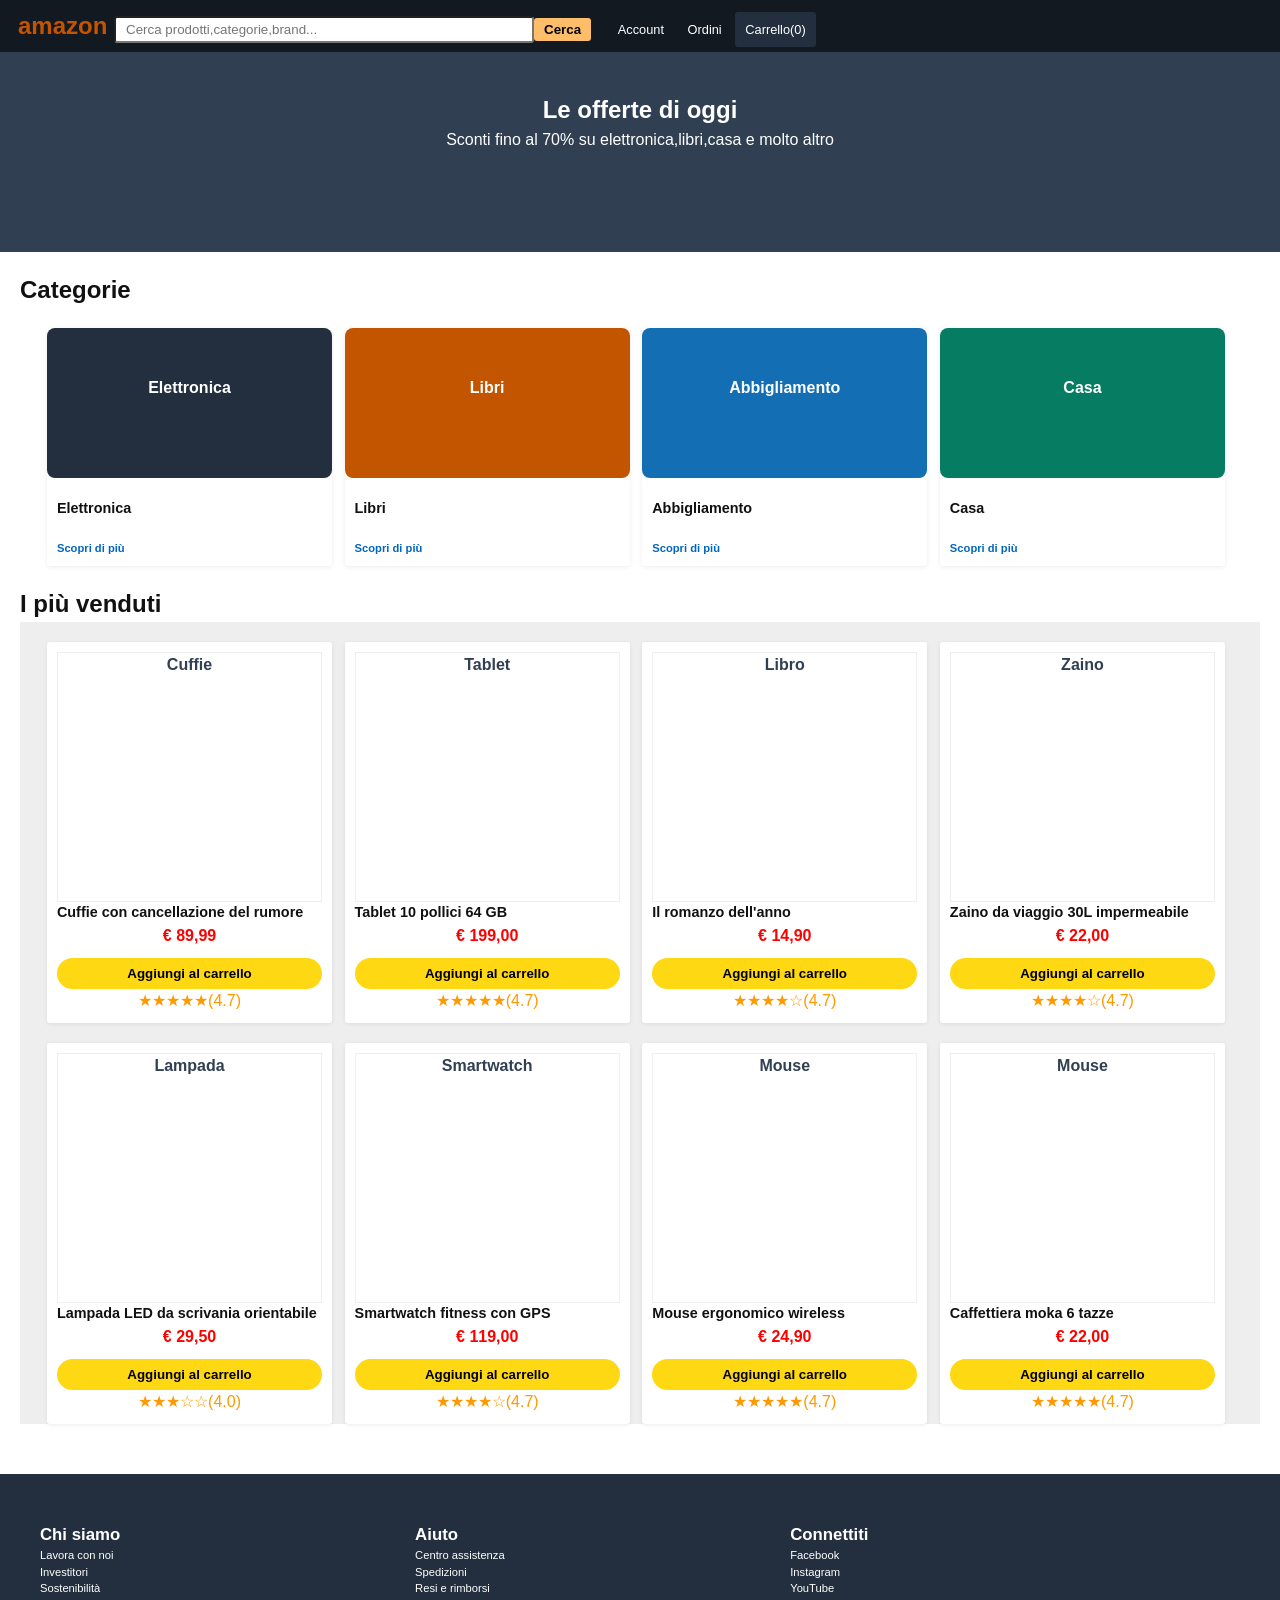
<file: index.html>
<!doctype html>
<html lang="it">
  <head>
    <meta charset="UTF-8" />
    <meta name="viewport" content="width=device-width, initial-scale=1.0" />
    <title>Amazon Homepage — Week Project</title>
    <link rel="stylesheet" href="assets/css/style.css" />
    <script type="module" src="assets/scripts/script.js"></script>
  </head>
  <body>
    <header>
      <!-- Logo, barra di ricerca, link Account / Ordini / Carrello -->
      <a href="javascript:void(0)" id="header-link">amazon</span>
        <div class="search-container">
      <input
        type="text"
        placeholder="Cerca prodotti,categorie,brand..."
        id="searchbar"
      />
      <button type="button">Cerca</button>
      </div>
      <a href="javascript:void(0)">Account</a>
      <a href="javascript:void(0)">Ordini</a>
      <a href="javascript:void(0)" id="cart">Carrello(0)</a>
    </header>

    <main>
      <section class="hero">
        <!-- Titolo grande, sottotitolo -->
        <h1>Le offerte di oggi</h1>
        <p>Sconti fino al 70% su elettronica,libri,casa e molto altro</p>
      </section>

      <section class="categorie">
        <!-- 4 card categoria -->
        <h2>Categorie</h2>
        <div class="card-container">
          <section class="card">
            <div class="image-placeholder elettronica">
              <p>Elettronica</p>
            </div>
            
            <h3>Elettronica</h3>
            <a href="javascript:void(0)">Scopri di più</a>
            
          </section>
          <section class="card">
            <div class="image-placeholder libri">
              <p>Libri</p>
            </div>
            
            <h3>Libri</h3>
            <a href="javascript:void(0)">Scopri di più</a>
            
          </section>
          <section class="card">
            <div class="image-placeholder abbigliamento">
              <p>Abbigliamento</p>
            </div>
            
            <h3>Abbigliamento</h3>
            <a href="javascript:void(0)">Scopri di più</a>
            
          </section>
          <section class="card">
            <div class="image-placeholder casa">
              <p>Casa</p>
            </div>
            
            <h3>Casa</h3>
            <a href="javascript:void(0)">Scopri di più</a>
            
          </section>
        </div>
      </section>

      <section class="prodotti">
        <!-- Griglia prodotti (Versione Base: HTML statico; Intermedia/Avanzata: generata da JS) -->

        <h2>I più venduti</h2>
        <div class="product-container">
          
          <section class="product-card">
            <div class="product-image">
              <h4>Cuffie</h4>
              
            </div>

            <div class="product-info">
              <h3>Cuffie  con cancellazione del rumore</h3>
              <p>€ 89,99</p>
              <button class="add-cart" type="button">Aggiungi al carrello</button>
              <div class="stars five"></div>
            </div>
          </section>
          <section class="product-card">
            <div class="product-image">
              <h4>Tablet</h4>
              
            </div>

            <div class="product-info">
              <h3>Tablet 10 pollici 64 GB</h3>
              <p>€ 199,00</p>
              <button class="add-cart" type="button">Aggiungi al carrello</button>
              <div class="stars five"></div>
            </div>
          </section>
          <section class="product-card">
            <div class="product-image">
              <h4>Libro</h4>
              
            </div>

            <div class="product-info">
              <h3>Il romanzo dell'anno</h3>
              <p>€ 14,90</p>
              <button class="add-cart"type="button">Aggiungi al carrello</button>
              <div class="stars four"></div>
            </div>
          </section>
          <section class="product-card">
            <div class="product-image">
              <h4>Zaino</h4>
            </div>

            <div class="product-info">
              <h3>Zaino da viaggio 30L impermeabile</h3>
              <p>€ 22,00</p>
              <button class="add-cart" type="button">Aggiungi al carrello</button>
              <div class="stars four"></div>
            </div>
          </section>
          <section class="product-card">
            <div class="product-image">
              <h4>Lampada</h4>
              
            </div>

            <div class="product-info">
              <h3>Lampada LED da scrivania orientabile</h3>
              <p>€ 29,50</p>
              <button class="add-cart" type="button">Aggiungi al carrello</button>
              <div class="stars three"></div>
            </div>
          </section>
          <section class="product-card">
            <div class="product-image">
              <h4>Smartwatch</h4>
              
            </div>

            <div class="product-info">
              <h3>Smartwatch fitness con GPS</h3>
              <p>€ 119,00</p>
              <button class="add-cart"type="button">Aggiungi al carrello</button>
              <div class="stars four"></div>
            </div>
          </section>
          <section class="product-card">
            <div class="product-image">
              <h4>Mouse</h4>
            </div>

            <div class="product-info">
              <h3>Mouse ergonomico wireless</h3>
              <p>€ 24,90</p>
              <button class="add-cart" type="button">Aggiungi al carrello</button>
              <div class="stars five"></div>
            </div>
          </section>
          
          <section class="product-card">
            <div class="product-image">
              <h4>Mouse</h4>
            </div>

            <div class="product-info">
              <h3>Caffettiera moka 6 tazze</h3>
              <p>€ 22,00</p>
              <button class="add-cart" type="button">Aggiungi al carrello</button>
              <div class="stars five"></div>
            </div>
          </section>
        </div>
      </section>
    </main>

    <footer>
      <!-- 3 colonne di link -->
      <section class="link-col">
        <h2>Chi siamo</h2>
        <a href="javascript:void(0)">Lavora con noi</a>
        <a href="javascript:void(0)">Investitori</a>
        <a href="javascript:void(0)">Sostenibilità</a>
      </section>
      <section class="link-col">
        <h2>Aiuto</h2>
        <a href="javascript:void(0)">Centro assistenza</a>
        <a href="javascript:void(0)">Spedizioni</a>
        <a href="javascript:void(0)">Resi e rimborsi</a>
      </section>
      <section class="link-col">
        <h2>Connettiti</h2>
        <a href="javascript:void(0)">Facebook</a>
        <a href="javascript:void(0)">Instagram</a>
        <a href="javascript:void(0)">YouTube</a>
      </section>
    </footer>

    
  </body>
</html>
</file>
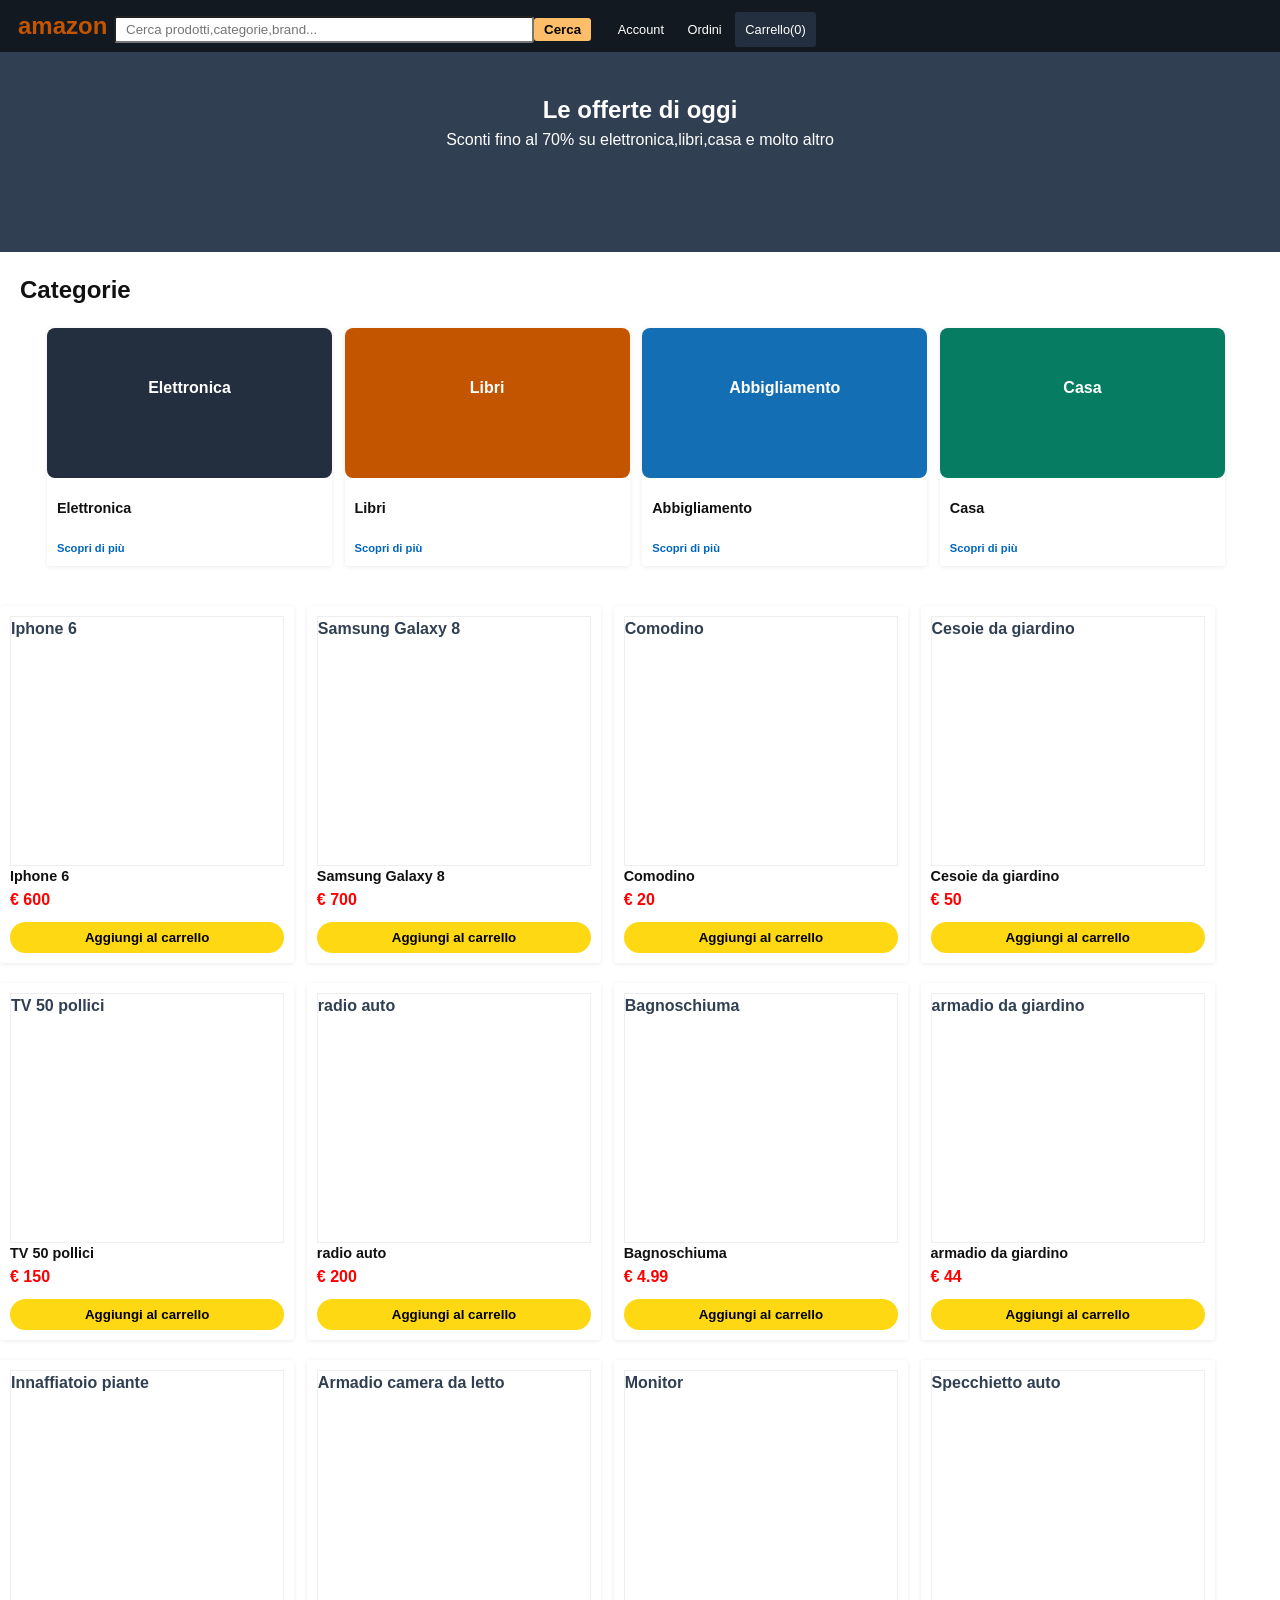
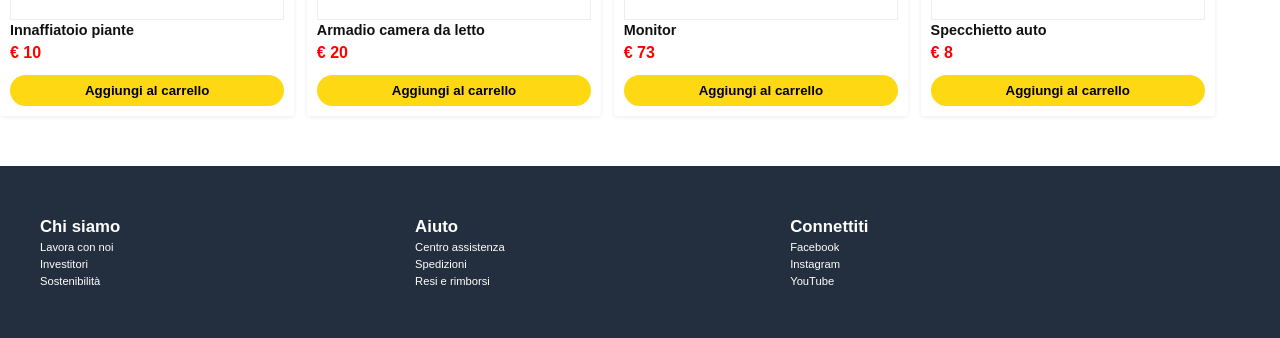
<file: prodotti.html>
<!doctype html>
<html lang="it">
  <head>
    <meta charset="UTF-8" />
    <meta name="viewport" content="width=device-width, initial-scale=1.0" />
    <title>Amazon Homepage — Week Project</title>
    <link rel="stylesheet" href="assets/css/style.css" />
    <script type="module" src="assets/scripts/script.js"></script>
  </head>
  <body>
    <header>
      <!-- Logo, barra di ricerca, link Account / Ordini / Carrello -->
      <a href="index.html" id="header-link">amazon</span>
        <div class="search-container">
      <input
        type="text"
        placeholder="Cerca prodotti,categorie,brand..."
        id="searchbar"
      />
      <button type="button">Cerca</button>
      </div>
      <a href="javascript:void(0)">Account</a>
      <a href="javascript:void(0)">Ordini</a>
      <a href="javascript:void(0)" id="cart">Carrello(0)</a>
    </header>

    <main>
      <section class="hero">
        <!-- Titolo grande, sottotitolo -->
        <h1>Le offerte di oggi</h1>
        <p>Sconti fino al 70% su elettronica,libri,casa e molto altro</p>
      </section>

      <section class="categorie">
        <!-- 4 card categoria -->
        <h2>Categorie</h2>
        <div class="card-container">
          <section class="card">
            <div class="image-placeholder elettronica">
              <p>Elettronica</p>
            </div>
            
            <h3>Elettronica</h3>
            <a href="javascript:void(0)">Scopri di più</a>
            
          </section>
          <section class="card">
            <div class="image-placeholder libri">
              <p>Libri</p>
            </div>
            
            <h3>Libri</h3>
            <a href="javascript:void(0)">Scopri di più</a>
            
          </section>
          <section class="card">
            <div class="image-placeholder abbigliamento">
              <p>Abbigliamento</p>
            </div>
            
            <h3>Abbigliamento</h3>
            <a href="javascript:void(0)">Scopri di più</a>
            
          </section>
          <section class="card">
            <div class="image-placeholder casa">
              <p>Casa</p>
            </div>
            
            <h3>Casa</h3>
            <a href="javascript:void(0)">Scopri di più</a>
            
          </section>
        </div>
      </section>

      <section id="renderProducts">
        <!-- Griglia prodotti (Versione Base: HTML statico; Intermedia/Avanzata: generata da JS) -->

        <h2>I più venduti</h2>
        <div class="product-container">
          
          <section class="product-card">
            <div class="product-image">
              <h4>Cuffie</h4>
              
            </div>

            <div class="product-info">
              <h3>Cuffie wireless con cancellazione del rumore</h3>
              <p>€ 89,99</p>
              <button class="add-cart" type="button">Aggiungi al carrello</button>
              <div class="stars five"></div>
            </div>
          </section>
          <section class="product-card">
            <div class="product-image">
              <h4>Tablet</h4>
              
            </div>

            <div class="product-info">
              <h3>Tablet 10 pollici 64 GB</h3>
              <p>€ 199,00</p>
              <button class="add-cart" type="button">Aggiungi al carrello</button>
              <div class="stars five"></div>
            </div>
          </section>
          <section class="product-card">
            <div class="product-image">
              <h4>Libro</h4>
              
            </div>

            <div class="product-info">
              <h3>Il romanzo dell'anno</h3>
              <p>€ 14,90</p>
              <button class="add-cart"type="button">Aggiungi al carrello</button>
              <div class="stars four"></div>
            </div>
          </section>
          <section class="product-card">
            <div class="product-image">
              <h4>Zaino</h4>
            </div>

            <div class="product-info">
              <h3>Zaino da viaggio 30L impermeabile</h3>
              <p>€ 22,00</p>
              <button class="add-cart" type="button">Aggiungi al carrello</button>
              <div class="stars four"></div>
            </div>
          </section>
          <section class="product-card">
            <div class="product-image">
              <h4>Lampada</h4>
              
            </div>

            <div class="product-info">
              <h3>Lampada LED da scrivania orientabile</h3>
              <p>€ 29,50</p>
              <button class="add-cart" type="button">Aggiungi al carrello</button>
              <div class="stars three"></div>
            </div>
          </section>
          <section class="product-card">
            <div class="product-image">
              <h4>Smartwatch</h4>
              
            </div>

            <div class="product-info">
              <h3>Smartwatch fitness con GPS</h3>
              <p>€ 119,00</p>
              <button class="add-cart"type="button">Aggiungi al carrello</button>
              <div class="stars four"></div>
            </div>
          </section>
          <section class="product-card">
            <div class="product-image">
              <h4>Mouse</h4>
            </div>

            <div class="product-info">
              <h3>Mouse ergonomico wireless</h3>
              <p>€ 24,90</p>
              <button class="add-cart" type="button">Aggiungi al carrello</button>
              <div class="stars five"></div>
            </div>
          </section>
          
          <section class="product-card">
            <div class="product-image">
              <h4>Mouse</h4>
            </div>

            <div class="product-info">
              <h3>Caffettiera moka 6 tazze</h3>
              <p>€ 22,00</p>
              <button class="add-cart" type="button">Aggiungi al carrello</button>
              <div class="stars five"></div>
            </div>
          </section>
        </div>
      </section>
    </main>

    <footer>
      <!-- 3 colonne di link -->
      <section class="link-col">
        <h2>Chi siamo</h2>
        <a href="javascript:void(0)">Lavora con noi</a>
        <a href="javascript:void(0)">Investitori</a>
        <a href="javascript:void(0)">Sostenibilità</a>
      </section>
      <section class="link-col">
        <h2>Aiuto</h2>
        <a href="javascript:void(0)">Centro assistenza</a>
        <a href="javascript:void(0)">Spedizioni</a>
        <a href="javascript:void(0)">Resi e rimborsi</a>
      </section>
      <section class="link-col">
        <h2>Connettiti</h2>
        <a href="javascript:void(0)">Facebook</a>
        <a href="javascript:void(0)">Instagram</a>
        <a href="javascript:void(0)">YouTube</a>
      </section>
    </footer>

    
  </body>
</html>
</file>
<file: assets/css/style.css>
/* CSS reset minimo */
* {
  margin: 0;
  padding: 0;
  box-sizing: border-box;
}

body {
  font-family: -apple-system, BlinkMacSystemFont, "Segoe UI", Roboto, Helvetica, Arial, sans-serif;
  line-height: 1.5;
  color: #111;
  background: #fff;
}


img {
  max-width: 100%;
  display: block;
}

a {
  color: inherit;
  text-decoration: none;
}

button {
  font-family: inherit;
  cursor: pointer;
  border: none;
  background: none;
}

/* Scrivi qui sotto i tuoi stili */
h1,h2,h3,h4{
  font-weight: 800;
}

header{
  background-color: #131921;
  padding:8px;
  color: #fff;
  font-size: 0.8rem;
  position: sticky;
  top: 0;
  
}

header a:first-child{
  color: #C45500;
  font-size: 1.5rem;
  font-weight: 800;

}

.search-container{
  font-size: 0;
  display: inline-block;
}

header input{
  width: 420px;
  
}
header input,
header button{
  padding: 4px 10px;
  border-radius: 3px;
}
header button{
  background-color: #FEBD69;
  font-weight: 600;
}

header a:not(first-of-type){
  padding: 10px;
} 

header a:last-of-type{
  background-color: #232F3E;  
  border-radius: 3px;
}


.hero{
  width: 100%;
  text-align: center;
  color: #fff;
  background-color: #303F51;
  height: 200px;
}

.hero h1{
  padding-top: 40px;
}



.categorie{
  width: 100%; 
  padding: 20px;
}

.card-container,
.product-container{
  text-align: center;
  
}

.prodotti{
  padding: 0 20px;
}

.product-container{
  background-color: #EEEEEE;
}


.product-card{
  background-color: #fff;
  padding: 10px;
}
.card,
.product-card{
  width: 23%;
  margin-top: 20px;
  display: inline-block;
  border-radius: 3px;
  margin-right: 8px; 
  box-shadow: 0 1px 4px rgba(0, 0, 0, 0.08);
}

.card-desc{
  padding-left: 20px;
}
.card{
  
  text-align: left;
}

.elettronica{
  background-color: #232F3E;
}

.libri{
  background-color: #C45500;
}

.abbigliamento{
  background-color: #146EB4;
}

.casa{
  background-color: #067D62;
}

.image-placeholder{
   height: 150px;
   width: 100%;
  border-radius: 8px;
  margin-bottom: 10px;
  
}

.image-placeholder p{
  line-height: 120px;
  text-align: center;
  color: #fff;
  font-weight: 700;
}
.card h3,
.product-card h3{
  font-size: 0.9rem;
  text-align: left;
}

.card h3,
.card a{
  padding: 10px;
  
}


.card a{
  display: inline-block;
  font-size: 0.9rem;
  font-weight: 600;
  color: #0066c0;
  font-size: 0.7rem;
}

.product-image{
  color: #EEEEEE;
  height: 250px;
  color: #303F51;
  border: 1px solid #EEEEEE;
  padding-bottom:  20px;

}


.product-info p{
  color:red;
  font-weight: 800;
}

.add-cart{
   background-color: #FFD814;
  padding: 8px 12px;
  width: 100%;
  border-radius: 30px;
  font-weight: 600;
  cursor: pointer;
  margin-top: 10px;

}

.add-cart:hover{
  background-color: #F7CA00;
}


footer{
  padding: 30px 20px;
  color: #fff;
  background-color: #232F3E;
  font-size: 0.7rem;
  margin-top: 50px;
  
  
}
footer .link-col{
  
  width: 30%;
  display: inline-block;
  padding: 18px 20px;
}

footer .link-col a{
  display: block;
}

.stars::before{
  color: #FF9900;
  font-size: 1rem;
}

.stars.five::before {
  content: "★★★★★(4.7)";
}
.stars.four::before {
  content: "★★★★☆(4.7)";
}

.stars.three::before {
  content: "★★★☆☆(4.0)";
}


a:hover{ 
  text-decoration: underline;
}

.categorie a:hover{
  color: #0066c0;
}

#header-link:hover{
  text-decoration: none;
}
</file>
